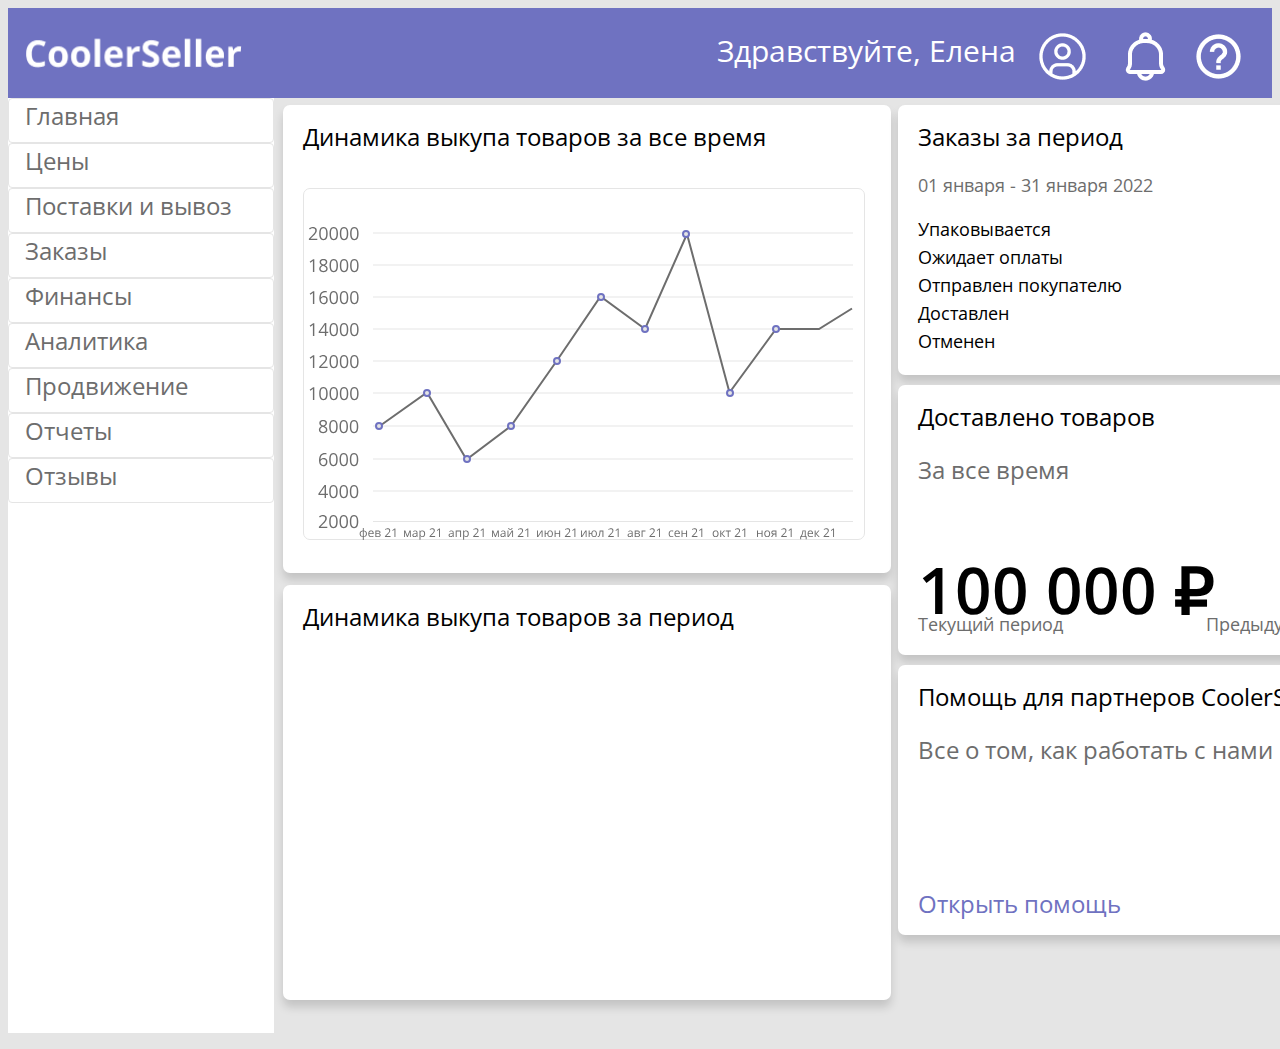
<file: dash/index.html>
<!DOCTYPE html>
<html lang="en">
<head>
    <meta charset="UTF-8">
    <meta http-equiv="X-UA-Compatible" content="IE=edge">
    <meta name="viewport" content="width=device-width, initial-scale=1.0">
    <link rel="preconnect" href="https://fonts.googleapis.com">
    <link rel="preconnect" href="https://fonts.gstatic.com" crossorigin>
    <link href="https://fonts.googleapis.com/css2?family=Open+Sans:wght@400;500;700&display=swap" rel="stylesheet">
    <link rel="stylesheet" href="style.css">
    <title>Кабинет</title>
</head>
    <div class="wrapper">
    <header class="main-header">
	    <nav class="main-navigation">
            <div class="logo">
                <a href="#">
                <img src="img/logo.png" width="218" height="50" alt="CoolerSeller">
                </a>
            </div>
            <ul class="nav"> 
                <li class="hello">
                    <a class="nav-link" href="#">Здравствуйте, Елена</a>
                </li>
                <li class="userpic">    
                    <a href="#">  
                    <img src="img/user.png" width="53" height="53">
                    </a>
                </li> 
                <li class="bell"> 
                    <a href="#">  
                    <img src="img/bell.png" width="53" height="53">
                    </a>
                </li> 
                <li class="help">
                    <a href="#">
                    <img src="img/help.png" width="53" height="53">
                    </a>
                </li> 
            </ul>  
        </nav>    
	</header>
    </div>
<body>
    <aside> 
        <div class="sidebar">
            <ul class="menu">
                <li class="side-nav">
                    <a href="#">Главная</a>
                </li>
                <li class="side-nav">
                    <a href="#">Цены</a>
                </li>
                <li class="side-nav">
                    <a href="#">Поставки и вывоз</a>
                </li>
                <li class="side-nav">
                    <a href="#">Заказы</a>
                </li>
                <li class="side-nav">
                    <a href="#">Финансы</a>
                </li>
                <li class="side-nav">
                    <a href="#">Аналитика</a>
                </li>
                <li class="side-nav">
                    <a href="#">Продвижение</a>
                </li>
                <li class="side-nav">
                    <a href="#">Отчеты</a>
                </li>
                <li class="side-nav"> 
                    <a href="#">Отзывы</a>
                </li>
            </ul>
        </div>
    </aside>
<main class="cards">
    <div class="left-cards">
    <div class="chart-1">
        <h2 class="chart-1-title">Динамика выкупа товаров за все время</h2>
        <img class="chart-1-title" src="img/chart.svg">
    </div>
    <div class="chart-2">
        <h2 class="chart-2-title">Динамика выкупа товаров за период</h2>
    </div>
    </div> 
    <div class="right-cards">
    <div class="chart-3">
        <h2 class="chart-3-title">Заказы за период</h2>
        <h3 class="period">01 января - 31 января 2022</h3>
        <div class="status">
            <ul>
            <li><a href="#" class="pack">Упаковывается</a></li>
            <li><a href="#" class="pay">Ожидает оплаты</a></li>
            <li><a href="#" class="send">Отправлен покупателю</a></li>
            <li><a href="#" class="ship">Доставлен</a></li>
            <li><a href="#" class="cancel">Отменен</a></li>
            </ul>
        </div>
    </div>
    <div class="chart-4">
        <h2 class="chart-4-title">Доставлено товаров</h2>
        <h3 class="full-delivery">За все время</h3>
        <span class="stats-now">100 000 ₽</span>
        <p class="this-period">Текущий период</p>
        <span class="stats-past">↑200.3%</span>
        <p class="past-period">Предыдущий период</p>
    </div>
    <div class="chart-5">
        <h2 class="chart-2-title">Помощь для партнеров CoolerSeller</h2>
        <h3 class="description">Все о том, как работать с нами</h3>
        <a href="#" class="help-link">Открыть помощь</a>
    </div>
    </div>
</main>
</body>
</html>
</file>
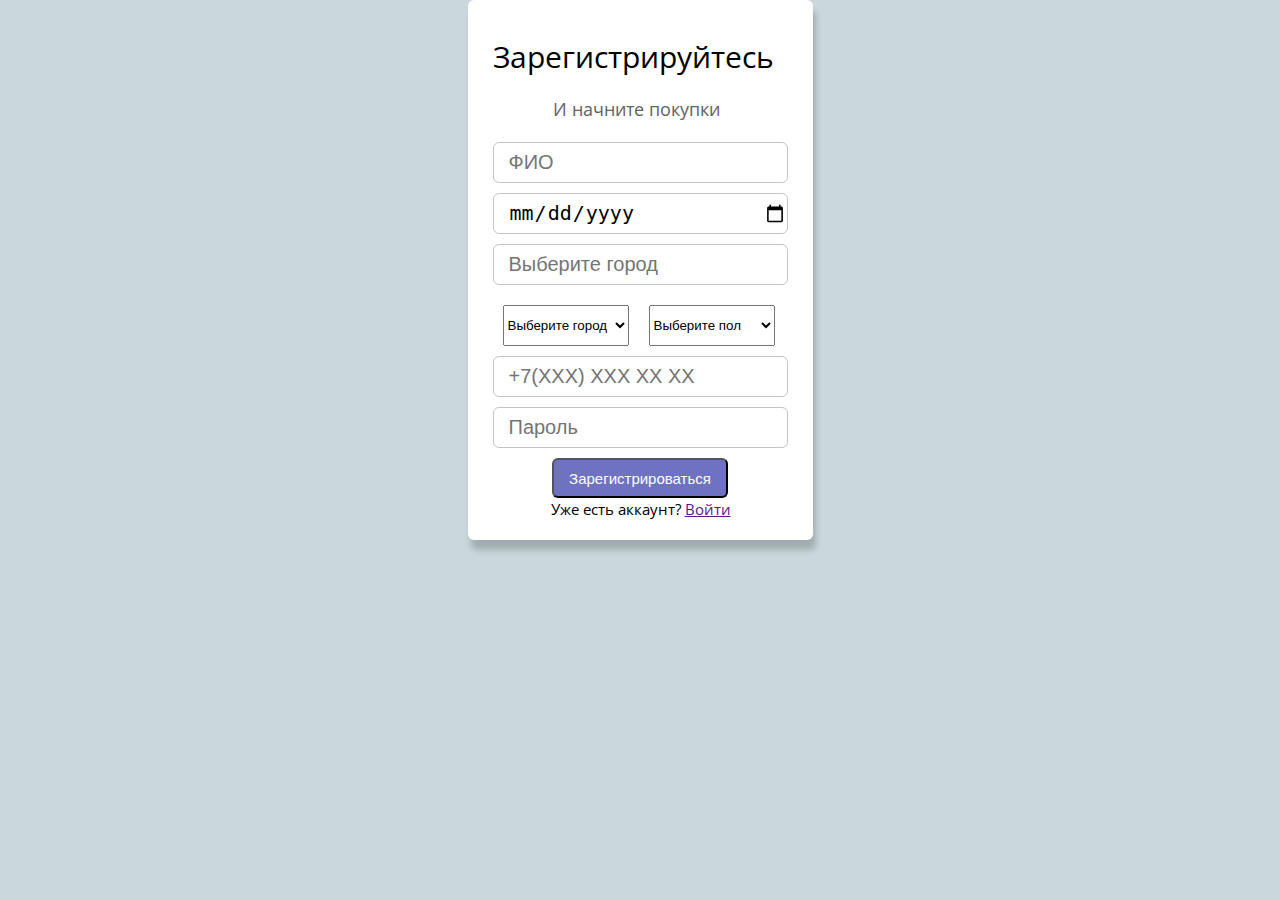
<file: sign up/index.html>
<!DOCTYPE html>
<html lang="en">
<head>
    <meta charset="UTF-8">
    <meta http-equiv="X-UA-Compatible" content="IE=edge">
    <meta name="viewport" content="width= , initial-scale=1.0">
    <link rel="preconnect" href="https://fonts.googleapis.com">
    <link rel="preconnect" href="https://fonts.gstatic.com" crossorigin>
    <link href="https://fonts.googleapis.com/css2?family=Open+Sans:wght@400;500;700&display=swap" rel="stylesheet">
    <link rel="stylesheet" href="style.css">
    <title> Форма регистрации </title>
</head>
<body>
    <main>
         <div class="circle"></div>
         <div class="register-form-container">
             <h1 class="form-title">Зарегистрируйтесь     
             </h1>
             <h2 class="par">И начните покупки</h2>
             <div class="form-fields">
                 <div class="form-field">
                     <input type="text" placeholder="ФИО">
                 </div>
                 <div class="form-field">
                    <input type="date" placeholder="Дата рождения">
                </div>
                <div class="form-field" name="city">
                    <input type="text" placeholder="Выберите город">
                </div>
                    <div name="city">
                    <select class="container"> 
                        <option disabled selected>Выберите город</option>
                        <option>Москва</option>
                        <option>Апрелевка</option>
                        <option>Балашиха</option>
                        <option>Белоозерский</option>
                        <option>Бронницы</option>
                        <option>Верея</option>
                        <option>Видное</option>
                        <option>Волоколамск</option>
                        <option>Воскресенск</option>
                        <option>Высоковск</option>
                        <option>Галицыно</option>
                        <option>Дедовск</option>
                        <option>Дзержинский</option>
                        <option>Дмитров</option>
                        <option>Долгопрудный</option>
                        <option>Домодедово</option>
                        <option>Дрезна</option>
                        <option>Дубна</option>
                        <option>Егорьевск</option>
                        <option>Жуковский</option>
                        <option>Зарайск</option>
                        <option>Звенигород</option>
                        <option>Ивантеевка</option>
                        <option>Истра</option>
                        <option>Кашира</option>
                        <option>Клин</option>
                        <option>Коломна</option>
                        <option>Королев</option>
                        <option>Котельники</option>
                        <option>Красноармейск</option>
                        <option>Красногорск</option>
                        <option>Краснозаводск</option>
                        <option>Краснознаменск</option>
                        <option>Кубинка</option>
                        <option>Куровское</option>
                        <option>Ликино-Дулево</option>
                        <option>Лобня</option>
                        <option>Лосино-Петровский</option>
                        <option>Луховицы</option>
                        <option>Лыткарино</option>
                        <option>Люберцы</option>
                        <option>Можайск</option>
                        <option>Мытищи</option>
                        <option>Наро-Фоминск</option>
                        <option>Ногинск</option>
                        <option>Одинцово</option>
                        <option>Озеры</option>
                        <option>Орехово-Зуево</option>
                        <option>Павловский Посад</option>
                        <option>Пересвет</option>
                        <option>Подольск</option>
                        <option>Протвино</option>
                        <option>Пушкино</option>
                        <option>Пущино</option>
                        <option>Раменское</option>
                        <option>Реутов</option>
                        <option>Рошаль</option>
                        <option>Руза</option>
                        <option>Сергиев Посад</option>
                        <option>Серпухов</option>
                        <option>Солнечногорск</option>
                        <option>Старая Купавна</option>
                        <option>Ступино</option>
                        <option>Талдом</option>
                        <option>Фрязино</option>
                        <option>Химки</option>
                        <option>Хотьково</option>
                        <option>Черноголовка</option>
                        <option>Чухов</option>
                        <option>Шатура</option>
                        <option>Щелково</option>
                        <option>Электрогорск</option>
                        <option>Электросталь</option>
                        <option>Электроугли</option>
                        <option>Яхрома</option>
                    </select>
                </div>
                <div name="gender">
                    <select class="container">
                        <option disabled selected>Выберите пол</option>
                        <option>Мужской</option>
                        <option>Женский</option>
                    </select>
                </div>   
                <div class="form-field">
                    <input type="tel" placeholder="+7(XXX) XXX XX XX">
                </div>
                <div class="form-field">
                    <input type="password" placeholder="Пароль">
                </div>
             </div>
             <div class="form-buttons">
                 <button class="button">Зарегистрироваться</button>
                    <span class="link-container">Уже есть аккаунт?
                        <a href="">Войти</a>
                    </span>
             </div>
         </div>
    </main>
</body>
</html>
</file>
<file: dash/style.css>
body{
    font-family: 'Open Sans', sans-serif;
    background-color: #E5E5E5;
}
.wrapper{
    max-width:  1440px;
    margin: 0 auto;
    height: 90px;    
    background-color: #6F72C1;  
}
.main-header{
    display: flex;
    justify-content: space-between;
    align-items: center;
}
.logo{
    width: 218px;
    height: 50px;
    margin-left: 16px;
    margin-top: 20px;
    font-weight: bold;
    font-size: 36px;
    line-height: 50px;
    color: #FFFFFF;
}
.nav{
    display: flex;
    position: absolute;
    right: 25px;
    list-style-type: none;
    margin-left: auto;
    margin-top: -48px;
}
.nav-link{
    font-weight: normal;
    font-size: 30px;
    text-decoration: none;
    color: #FFFFFF;
}
.userpic{
    padding: 0px 20px;
}
.bell{
    padding: 0px 10px;
}
.help{
    padding: 0px 10px;
}
.menu{
    padding-left: 0;
    margin-top: 0px;
    width: 266px;
    height: 935px;
    background-color: #FFFFFF;
}
.side-nav{
    list-style-type: none;
    padding-left: 16px;
    font-weight: normal;
    font-size: 24px;
    line-height: 33px;
    border: 1px solid #E5E5E5;
    box-sizing: border-box;
    border-radius: 4px;
    height: 45px;
}
.side-nav a{
    text-decoration: none;
    color: #6D6D6D;
}
.left-cards {
    justify-content: space-between ;
    margin-left: 275px;
}
.chart-1 {
    position: absolute;
    width: 608px;
    height: 468px;
    top: 105px; 
    background: #FFFFFF;
    box-shadow: 0px 7px 10px rgba(0, 0, 0, 0.15);
    border-radius: 7px;

}
.chart-1-title {
    font-weight: normal;
    font-size: 24px;
    line-height: 33px;
    color: #000000;
    margin-left: 20px;
    margin-top: 15px;
}
.chart-2{
    position: absolute;
    width: 608px;
    height: 415px;
    top: 585px;
    background: #FFFFFF;
    box-shadow: 0px 7px 10px rgba(0, 0, 0, 0.15);
    border-radius: 7px;
}
.chart-2-title {
    font-weight: normal;
    font-size: 24px;
    line-height: 33px;
    color: #000000;
    margin-left: 20px;
    margin-top: 15px;
}
.right-cards{
    justify-content: space-between ;
    margin-left: 890px;
}
.chart-3{
    position: absolute;
    width: 534px;
    height: 270px;
    top: 105px;
    background: #FFFFFF;
    box-shadow: 0px 7px 10px rgba(0, 0, 0, 0.15);
    border-radius: 7px;
}
.chart-3-title{
    font-weight: normal;
    font-size: 24px;
    line-height: 33px;
    color: #000000;
    margin-left: 20px;
    margin-top: 15px;
}
.period{
    font-weight: normal;
    font-size: 18px;
    color: #6D6D6D;
    margin-left: 20px;
    margin-top: 10px;
}
.status a{
    text-decoration: none;
    font-weight: normal;
    font-size: 18px;
    line-height: 28px;
    margin-left: -20px;
    color: #000000;
}
.status ul{
    list-style-type: none;
}
.chart-4{
    position: absolute;
    width: 534px;
    height: 270px;
    top: 385px;
    background: #FFFFFF;
    box-shadow: 0px 7px 10px rgba(0, 0, 0, 0.15);
    border-radius: 7px;
}
.chart-4-title{
    font-weight: normal;
    font-size: 24px;
    line-height: 33px;
    color: #000000;
    margin-left: 20px;
    margin-top: 15px;
}
.full-delivery{
    font-weight: normal;
    font-size: 24px;
    line-height: 33px;
    color: #6D6D6D;
    margin-left: 20px;
    margin-top: 0px;
}
.stats-now{
    width: 312px;
    height: 74px;
    font-style: normal;
    font-weight: 600;
    font-size: 64px;
    line-height: 87px;
    color: #000000;
    margin-left: 20px;
    position: absolute;
    bottom: 35px;
}
.this-period{
    font-style: normal;
    font-weight: normal;
    font-size: 18px;
    line-height: 25px;
    color: #6D6D6D;
    margin-left: 20px;
    position: absolute;
    bottom: 0px;
}
.stats-past{
    width: 98px;
    height: 35px;
    font-style: normal;
    font-weight: 600;
    font-size: 24px;
    line-height: 33px;
    color: #2BB628;
    position: absolute;
    bottom: 35px;
    margin-left: 393px;
}
.past-period{
    font-style: normal;
    font-weight: normal;
    font-size: 18px;
    line-height: 25px;
    color: #6D6D6D;
    position: absolute;
    bottom: 0px;
    margin-left: 308px;
    position: absolute;
    bottom: 0px;
}
.chart-5{
    position: absolute;
    width: 534px;
    height: 270px;
    top: 665px;
    background: #FFFFFF;
    box-shadow: 0px 7px 10px rgba(0, 0, 0, 0.15);
    border-radius: 7px;
}
.chart-5-title{
    font-weight: normal;
    font-size: 24px;
    line-height: 33px;
    color: #000000;
    margin-left: 20px;
    margin-top: 15px;
}
.description{
    font-weight: normal;
    font-size: 24px;
    line-height: 33px;
    color: #6D6D6D;
    margin-left: 20px;
    margin-top: 0px;
}
.help-link{
    text-decoration: none;
    font-weight: normal;
    font-size: 24px;
    line-height: 33px;
    color: #6F72C1;
    margin-left: 20px;
    position: absolute;
    bottom: 15px;
}
</file>
<file: sign up/style.css>
*{
     margin: 0;
     padding: 0;
     box-sizing: border-box; 
 }
 body{
    background-color: #CAD8DC;
    font-family: 'Open Sans', sans-serif;
 }
 .register-form-container{
    margin: auto;
    max-width: 345px;
    background: #FFFFFF;
    border-radius: 6px;    
    padding-left: 25px;
    padding-right: 25px;
    padding-top: 36px;
    padding-bottom: 20px;
    box-shadow: 3px 10px 6px rgba(0, 0, 0, 0.2);
} 
 .form-title{
    color: #000000;
    font-weight: normal;
    font-size: 30px;
    line-height: 41px;
    margin-bottom: 20px;
 }
 .par{
    font-weight: normal;
    font-size: 18px;
    line-height: 25px;
    color: #636363;
    margin-left: 60px;
    margin-bottom: 20px;
 }
 input{
    height: 41px;
    width: 100%;
    font-size: 20px;
    line-height: 27px;
    border: 1px solid #C4C4C4;
    border-radius: 6px;
    padding-left: 15px;
    color: #000000;
 }
 .form-field{
    color: #C4C4C4;
    font-weight: normal;
    font-size: 20px;
    line-height: 27px;
    margin-bottom: 10px;

 }
 .container{
    float: left;
    width: 126px;
    height: 41px;
    line-height: 27px;
    margin: 10px;
 }
 .button{
    font-weight: normal;
    font-size: 15px;
    display: block;
    height: 40px;
    background: #6F72C1;
    border-radius: 6px;
    color: #FFFFFF;
    text-align: center;
    cursor: pointer;
    margin: auto;
    padding-left: 15px;
    padding-right: 15px;
 }
 
 .link-container{
    color: #000000;
    font-weight: normal;
    font-size: 15px;
    line-height: 20px;
    margin-bottom: 20px;
    margin-left: 58px;
 }















 .main-navigation {
	width: 1440px;
}
.logo {
width: 218px;
height: 50px;
left: 16px;
top: 20px;
font-family: Open Sans;
font-weight: bold;
font-size: 36px;
line-height: 50px;
color: #FFFFFF;
}
.user {

    width: 300px;
    height: 40px;
    top: 28px;
    font-weight: normal;
    font-size: 30px;
    line-height: 40px;
    color: #FFFFFF;
    padding-right: 226px;
}


.main-navigation ul {
    float: right;
    font-weight: normal;
    font-size: 30px;
    line-height: 41px;
    width: 300px;
}

.main-navigation li {
	display: inline-block;

	font-size: 16px;
	line-height: 20px;
	vertical-align: top;
}

.main-navigation a {
	display: block;
	padding: 25px 20px;

	color: #ffffff;
	text-decoration: none;
}



.menu {
    position: absolute;
    width: 266px;
    height: 935px;
    left: 0px;
    top: 90px;
    
    background: #FFFFFF;
    border: 1px solid #E5E5E5;
    box-sizing: border-box;
    }
</file>
